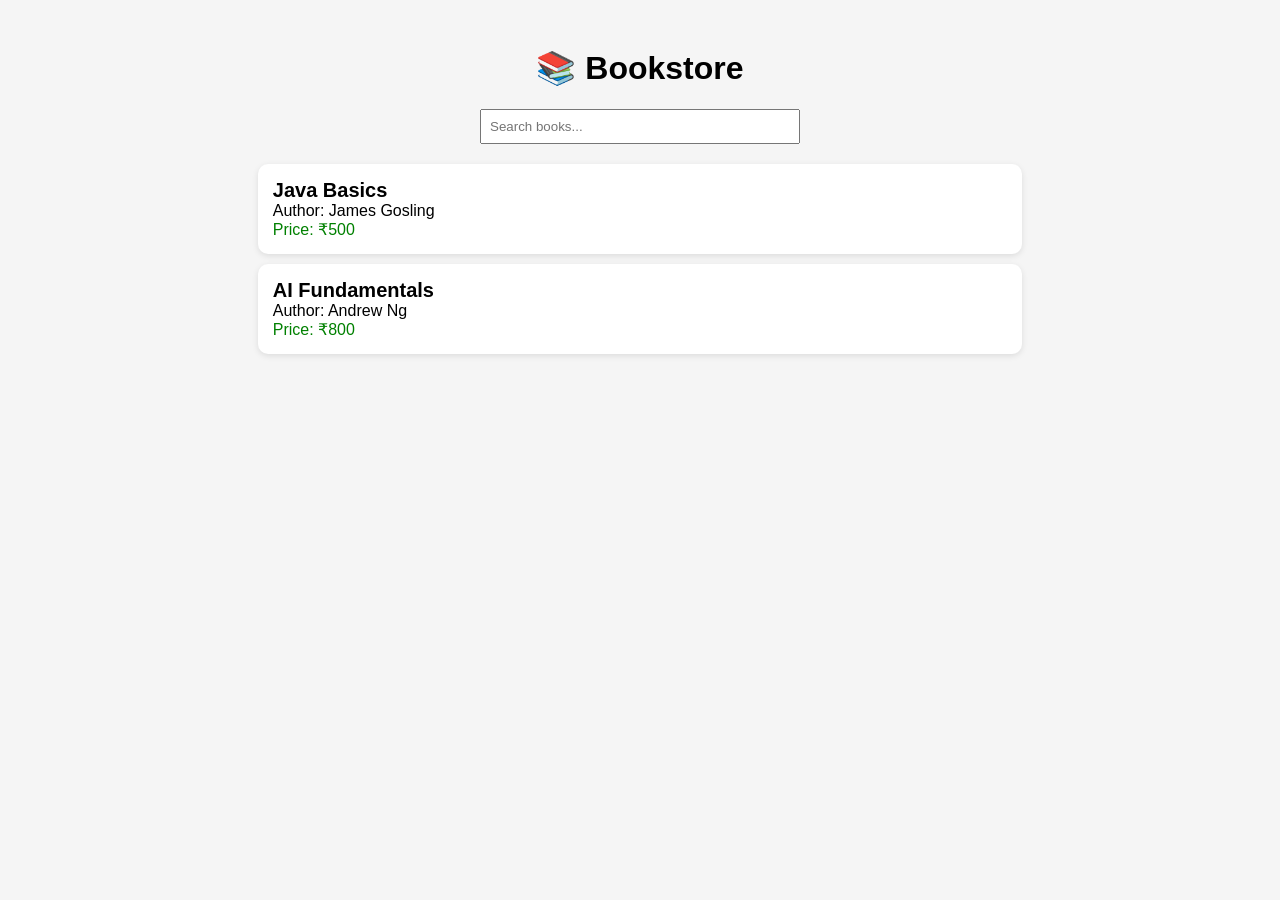
<file: index.html>
<!DOCTYPE html>
<html lang="en">
<head>
  <meta charset="UTF-8">
  <title>Bookstore</title>
  <style>
    body {
      font-family: Arial;
      background: #f5f5f5;
      padding: 20px;
    }

    h1 {
      text-align: center;
    }

    #search {
      width: 300px;
      padding: 8px;
      margin-bottom: 20px;
      display: block;
      margin-left: auto;
      margin-right: auto;
    }

    .book {
      background: white;
      padding: 15px;
      margin: 10px auto;
      width: 60%;
      border-radius: 10px;
      box-shadow: 0 2px 6px rgba(0,0,0,0.1);
      transition: transform 0.2s;
    }

    .book:hover {
      transform: scale(1.03);
    }

    .title {
      font-size: 20px;
      font-weight: bold;
    }

    .price {
      color: green;
    }
  </style>
</head>
<body>

<h1>📚 Bookstore</h1>

<input type="text" id="search" placeholder="Search books...">

<div id="booksContainer"></div>

<script>
  let allBooks = [];

  fetch("books.xml")
    .then(response => response.text())
    .then(data => {
      const parser = new DOMParser();
      const xml = parser.parseFromString(data, "application/xml");
      const books = xml.getElementsByTagName("book");

      allBooks = Array.from(books).map(book => ({
        title: book.getElementsByTagName("title")[0].textContent,
        author: book.getElementsByTagName("author")[0].textContent,
        price: book.getElementsByTagName("price")[0].textContent
      }));

      displayBooks(allBooks);
    });

  function displayBooks(books) {
    const container = document.getElementById("booksContainer");
    container.innerHTML = "";

    books.forEach(book => {
      const div = document.createElement("div");
      div.className = "book";

      div.innerHTML = `
        <div class="title">${book.title}</div>
        <div>Author: ${book.author}</div>
        <div class="price">Price: ₹${book.price}</div>
      `;

      container.appendChild(div);
    });
  }

  // 🔍 Search functionality
  document.getElementById("search").addEventListener("input", function () {
    const value = this.value.toLowerCase();

    const filtered = allBooks.filter(book =>
      book.title.toLowerCase().includes(value) ||
      book.author.toLowerCase().includes(value)
    );

    displayBooks(filtered);
  });
</script>

</body>
</html>
</file>
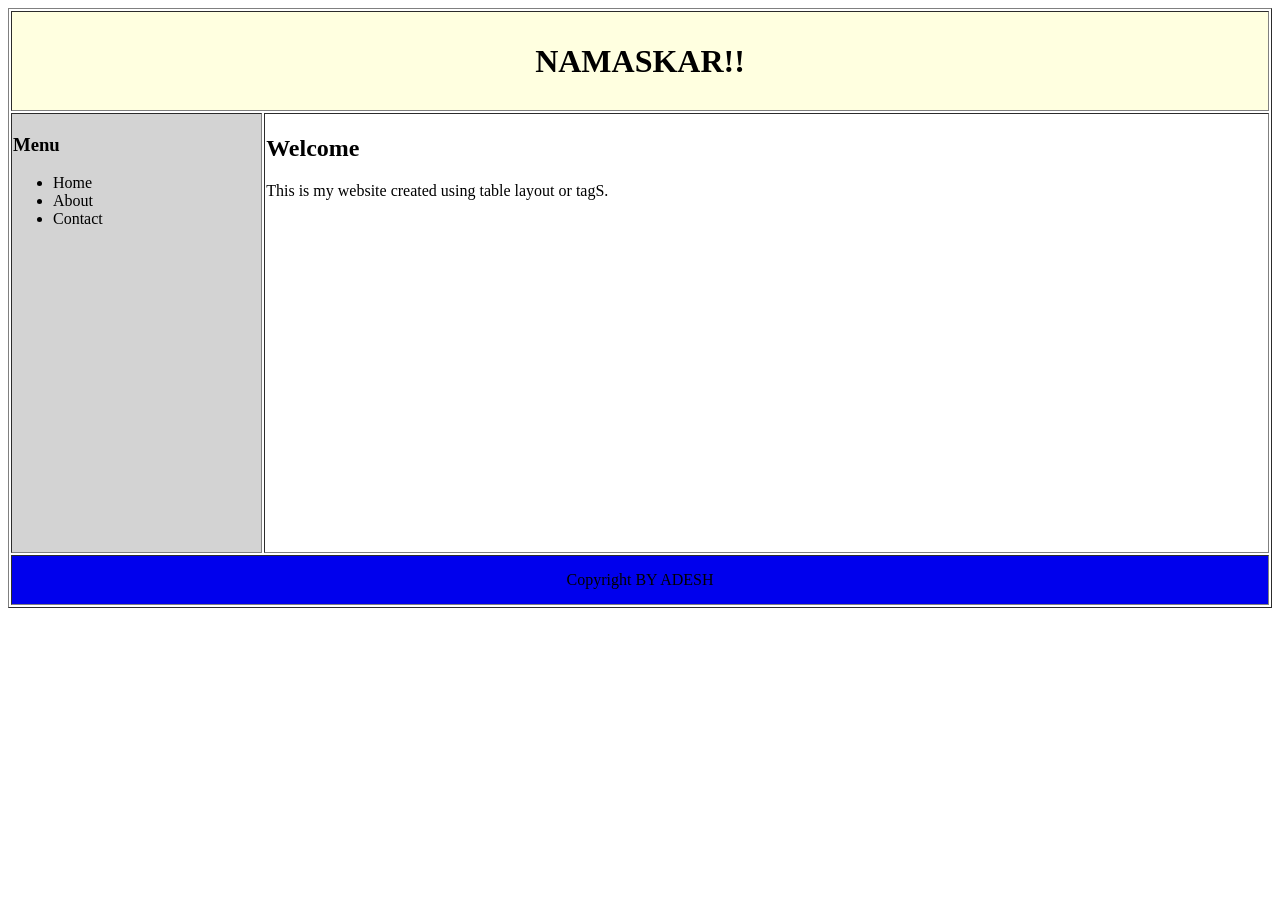
<file: demo.html>
<!DOCTYPE html>
<html>
<head>
    <title>My Table Website</title>
</head>

<body>

<table border="1" width="100%" height="600">

    <!-- Header -->
    <tr height="100">
        <td colspan="2" align="center" bgcolor="lightyellow">
            <h1>NAMASKAR!!</h1>
        </td>
    </tr>

    <!-- Menu + Content -->
    <tr>
        <!-- Sidebar -->
        <td width="20%" bgcolor="lightgray" valign="top">
            <h3>Menu</h3>
            <ul>
                <li>Home</li>
                <li>About</li>
                <li>Contact</li>
            </ul>
        </td>

        <!-- Main Content -->
        <td valign="top">
            <h2>Welcome</h2>
            <p>This is my website created using table layout or tagS.</p>
        </td>
    </tr>

    <!-- Footer -->
    <tr height="50">
        <td colspan="2" align="center" bgcolor="lightred">
            Copyright BY ADESH
        </td>
    </tr>

</table>

</body>
</html>
</file>
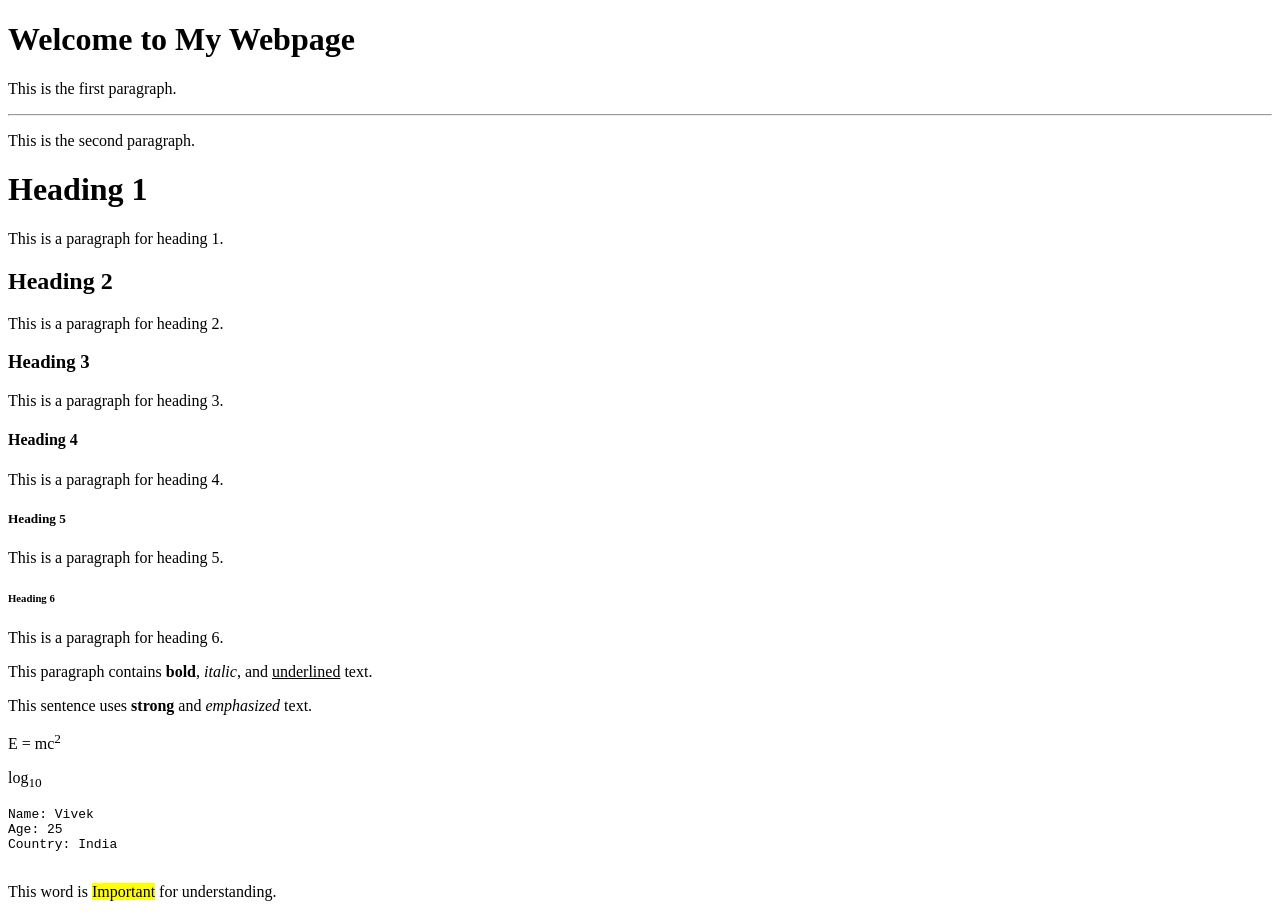
<file: exp1.html>
<!DOCTYPE html>
<html>
<head>
    <title>Welcome Page</title>
</head>
<body>

    <!-- This is my practice page -->

    <h1>Welcome to My Webpage</h1>

    <p>This is the first paragraph.</p>
    <hr>
    <p>This is the second paragraph.</p>

    <h1>Heading 1</h1>
    <p>This is a paragraph for heading 1.</p>

    <h2>Heading 2</h2>
    <p>This is a paragraph for heading 2.</p>

    <h3>Heading 3</h3>
    <p>This is a paragraph for heading 3.</p>

    <h4>Heading 4</h4>
    <p>This is a paragraph for heading 4.</p>

    <h5>Heading 5</h5>
    <p>This is a paragraph for heading 5.</p>

    <h6>Heading 6</h6>
    <p>This is a paragraph for heading 6.</p>

    <p>
        This paragraph contains <b>bold</b>, 
        <i>italic</i>, and 
        <u>underlined</u> text.
    </p>

    <p>
        This sentence uses <strong>strong</strong> and 
        <em>emphasized</em> text.
    </p>

    <p>
        E = mc<sup>2</sup>
    </p>

    <p>
        log<sub>10</sub>
    </p>

    <pre>
Name: Vivek
Age: 25
Country: India
    </pre>

    <p>
        This word is <mark>Important</mark> for understanding.
    </p>

</body>
</html>
</file>
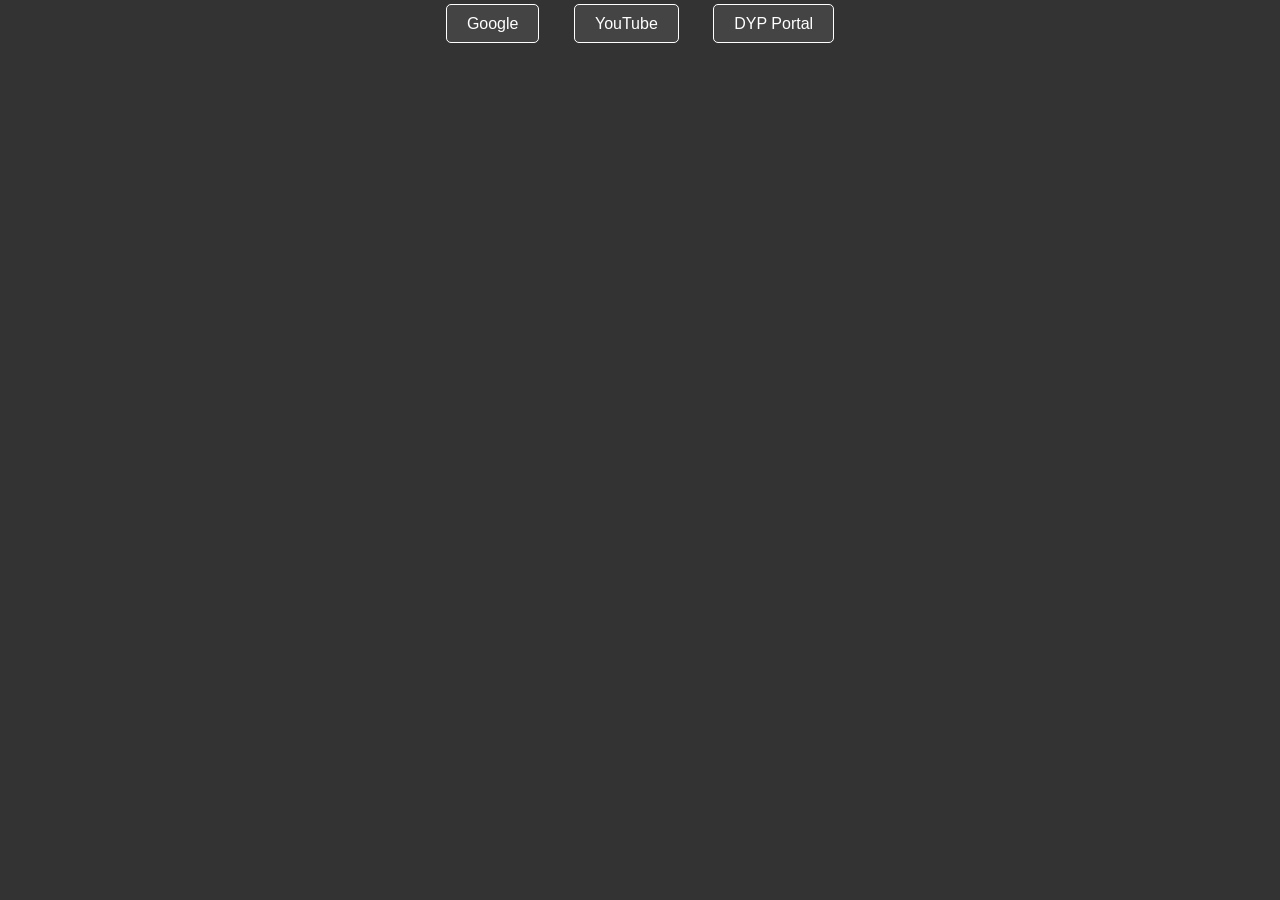
<file: header.html>
<!DOCTYPE html>
<html>
<head>
    <style>
        body {
            background-color: #333; /* Dark background */
            text-align: center;
            padding-top: 15px; /* Center links vertically */
            margin: 0;
            font-family: Arial, sans-serif;
        }
        /* Style for the buttons */
        a {
            background-color: #444;
            color: white;
            padding: 10px 20px;
            margin: 0 15px;
            text-decoration: none; /* Remove underline */
            border: 1px solid white;
            border-radius: 5px; /* Rounded corners */
            font-size: 16px;
        }
        /* Change color when hovering */
        a:hover {
            background-color: white;
            color: black;
            font-weight: bold;
        }
    </style>
</head>
<body>

    <a href="https://www.google.com" target="_blank">Google</a>
    <a href="https://www.youtube.com" target="_blank">YouTube</a>
    <a href="https://me.dypgroup.edu.in" target="_blank">DYP Portal</a>

</body>
</html>
</file>
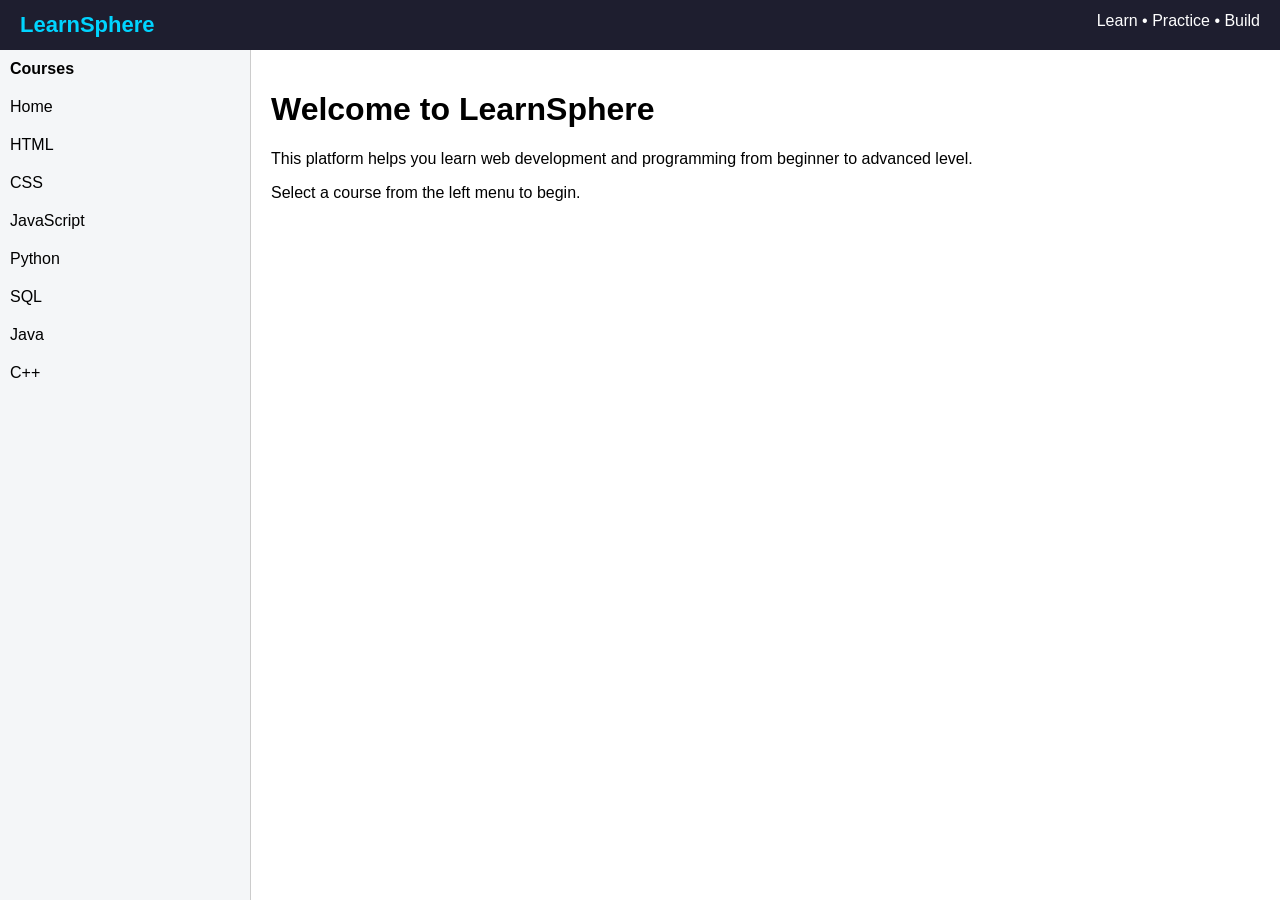
<file: web.html>
<!DOCTYPE html>
<html lang="en">
<head>
<meta charset="UTF-8">
<meta name="viewport" content="width=device-width, initial-scale=1.0">
<title>LearnSphere</title>

<style>
body{
    margin:0;
    font-family:Arial, sans-serif;
}

/* Navbar */
.navbar{
    background:#1e1e2f;
    color:white;
    padding:12px 20px;
    display:flex;
    justify-content:space-between;
}

.logo{
    color:#00d4ff;
    font-weight:bold;
    font-size:22px;
}

/* Layout */
.container{
    display:flex;
}

.sidebar{
    width:250px;
    background:#f4f6f8;
    height:calc(100vh - 50px);
    overflow-y:auto;
    border-right:1px solid #ccc;
}

.sidebar a{
    display:block;
    padding:10px;
    text-decoration:none;
    color:black;
    cursor:pointer;
}

.sidebar a:hover{
    background:#00d4ff;
    color:white;
}

.content{
    flex:1;
    padding:20px;
}

/* Editor */
textarea{
    width:100%;
    height:150px;
}

iframe{
    width:100%;
    height:180px;
    border:1px solid #ccc;
    margin-top:10px;
}

button{
    background:#00d4ff;
    border:none;
    padding:10px 15px;
    color:white;
    border-radius:5px;
    cursor:pointer;
}
</style>
</head>

<body>

<div class="navbar">
<div class="logo">LearnSphere</div>
<div>Learn • Practice • Build</div>
</div>

<div class="container">

<div class="sidebar">

<b style="padding:10px;display:block;">Courses</b>

<a onclick="show('home')">Home</a>
<a onclick="show('html')">HTML</a>
<a onclick="show('css')">CSS</a>
<a onclick="show('js')">JavaScript</a>
<a onclick="show('python')">Python</a>
<a onclick="show('sql')">SQL</a>
<a onclick="show('java')">Java</a>
<a onclick="show('cpp')">C++</a>

</div>

<div class="content">

<!-- HOME -->
<div id="home">
<h1>Welcome to LearnSphere</h1>
<p>This platform helps you learn web development and programming from beginner to advanced level.</p>
<p>Select a course from the left menu to begin.</p>
</div>

<!-- HTML -->
<div id="html" style="display:none">
<h1>HTML</h1>

<p>HTML stands for HyperText Markup Language. It is used to create the structure of web pages.</p>

<h3>Basic Example</h3>

<pre>
&lt;!DOCTYPE html&gt;
&lt;html&gt;
&lt;body&gt;
&lt;h1&gt;Hello World&lt;/h1&gt;
&lt;/body&gt;
&lt;/html&gt;
</pre>

<h3>Try It Yourself</h3>

<textarea id="code">
<h1>Hello LearnSphere</h1>
<p>Edit this code.</p>
</textarea>

<button onclick="run()">Run</button>

<iframe id="output"></iframe>

</div>

<!-- CSS -->
<div id="css" style="display:none">
<h1>CSS</h1>

<p>CSS is used to style web pages. It controls colors, layout, fonts, and spacing.</p>

<pre>
body {
  background: lightblue;
}
</pre>

</div>

<!-- JS -->
<div id="js" style="display:none">
<h1>JavaScript</h1>

<p>JavaScript adds interactivity to websites. It allows dynamic updates and user interaction.</p>

<pre>
document.getElementById("demo").innerHTML = "Hello";
</pre>

</div>

<!-- PYTHON -->
<div id="python" style="display:none">
<h1>Python</h1>

<p>Python is a popular programming language known for simplicity and readability.</p>

<pre>
print("Hello World")
</pre>

</div>

<!-- SQL -->
<div id="sql" style="display:none">
<h1>SQL</h1>

<p>SQL is used to manage and query databases.</p>

<pre>
SELECT * FROM students;
</pre>

</div>

<!-- JAVA -->
<div id="java" style="display:none">
<h1>Java</h1>

<p>Java is an object-oriented programming language widely used in enterprise applications.</p>

<pre>
class Main {
  public static void main(String[] args) {
    System.out.println("Hello");
  }
}
</pre>

</div>

<!-- C++ -->
<div id="cpp" style="display:none">
<h1>C++</h1>

<p>C++ is a powerful programming language used in systems and game development.</p>

<pre>
#include &lt;iostream&gt;
using namespace std;

int main() {
  cout << "Hello";
}
</pre>

</div>

</div>
</div>

<script>

function show(id){
let pages=document.querySelectorAll(".content > div");
pages.forEach(p=>p.style.display="none");
document.getElementById(id).style.display="block";
}

function run(){
let code=document.getElementById("code").value;
document.getElementById("output").srcdoc=code;
}

</script>

</body>
</html>
</file>
